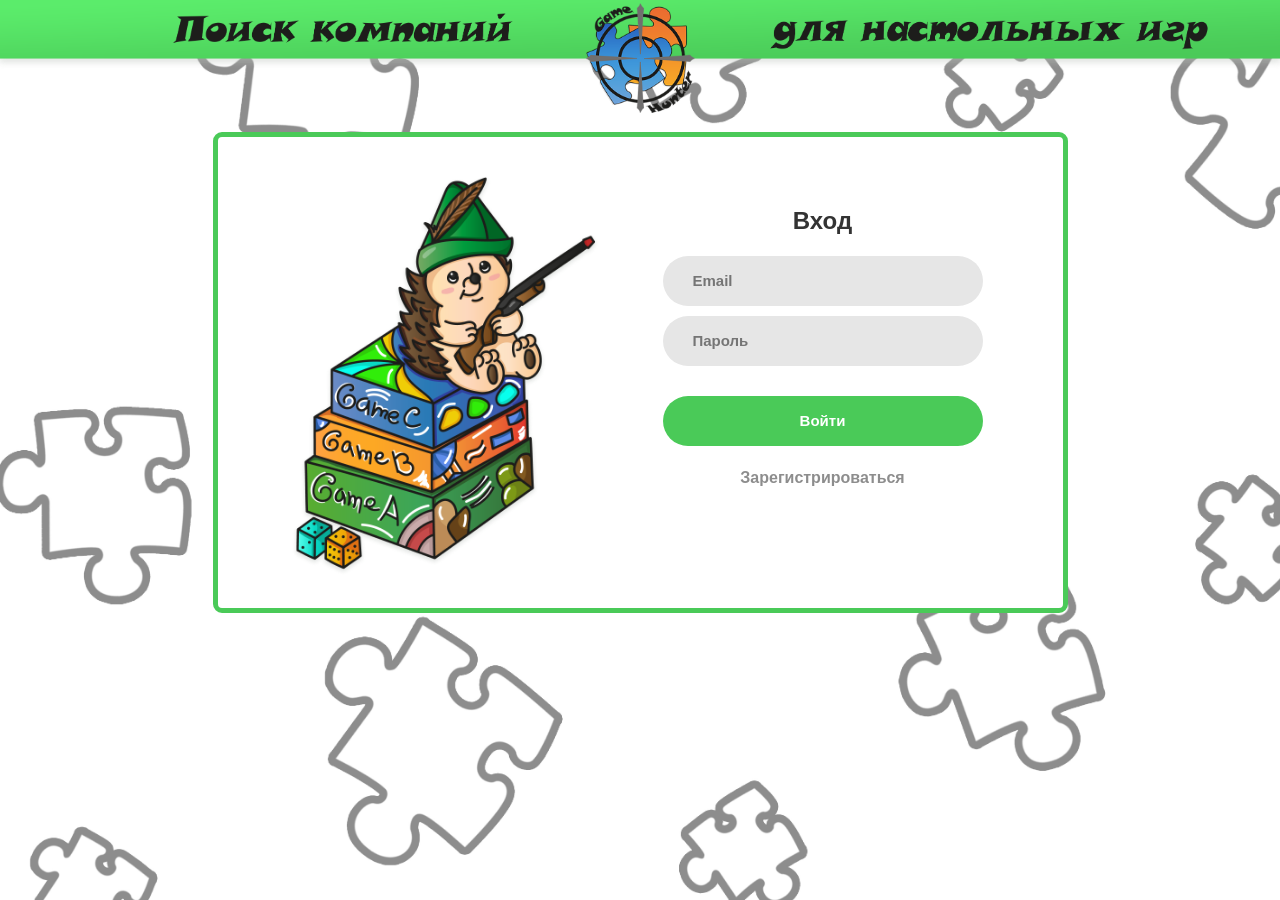
<file: index.html>
<!DOCTYPE html>
<html lang="ru">
  <head>
    <meta http-equiv="Content-Type" content="text/html"; charset="utf-8" />
    <link rel="icon" href="image/em.ico" />
    <meta name="viewport" content="width=device-width, initial-scale=1" />
    <title>Game Hunter</title>
    <link rel="stylesheet" href="normalize.css" type="text/css">
    <link rel="stylesheet" href="GH.css" type="text/css">
  </head>

  <body background="image/fon1.jpg"> 
    <div>
        <img class="pic" name = 'img' src = "image/top.png" />

          <div class="wrap-login100">
            <div class="login100-pic js-tilt" data-tilt>
              <img src="image/hunter.png" alt="IMG">
            </div>
    
            <form class="login100-form validate-form" >
              <span class="login100-form-title">
                Вход
              </span>
    
              <div class="wrap-input100 validate-input" data-validate = "Valid email is required: ex@abc.xyz">
                <input class="input100" type="text" name="email" placeholder="Email">
                <span class="focus-input100"></span>
                <span class="symbol-input100"></span>
              </div>
    
              <div class="wrap-input100 validate-input" data-validate = "Password is required">
                <input class="input100" type="password" name="pass" placeholder="Пароль">
                <span class="focus-input100"></span>
                <span class="symbol-input100"></span>
              </div>
              
              <div class="container-login100-form-btn">
                <button class="login100-form-btn" id ="enter" type="button">
                  Войти
                </button>
              </div>
    
              <div class="text-center">
                <a class="txt2" href="registration.html">
                  Зарегистрироваться
                </a>
              </div>

            </form>
          </div>
          <br><br>

          <script src="log_and_reg.js" type="module"></script>
    </div>



  </body>
</html>
</file>
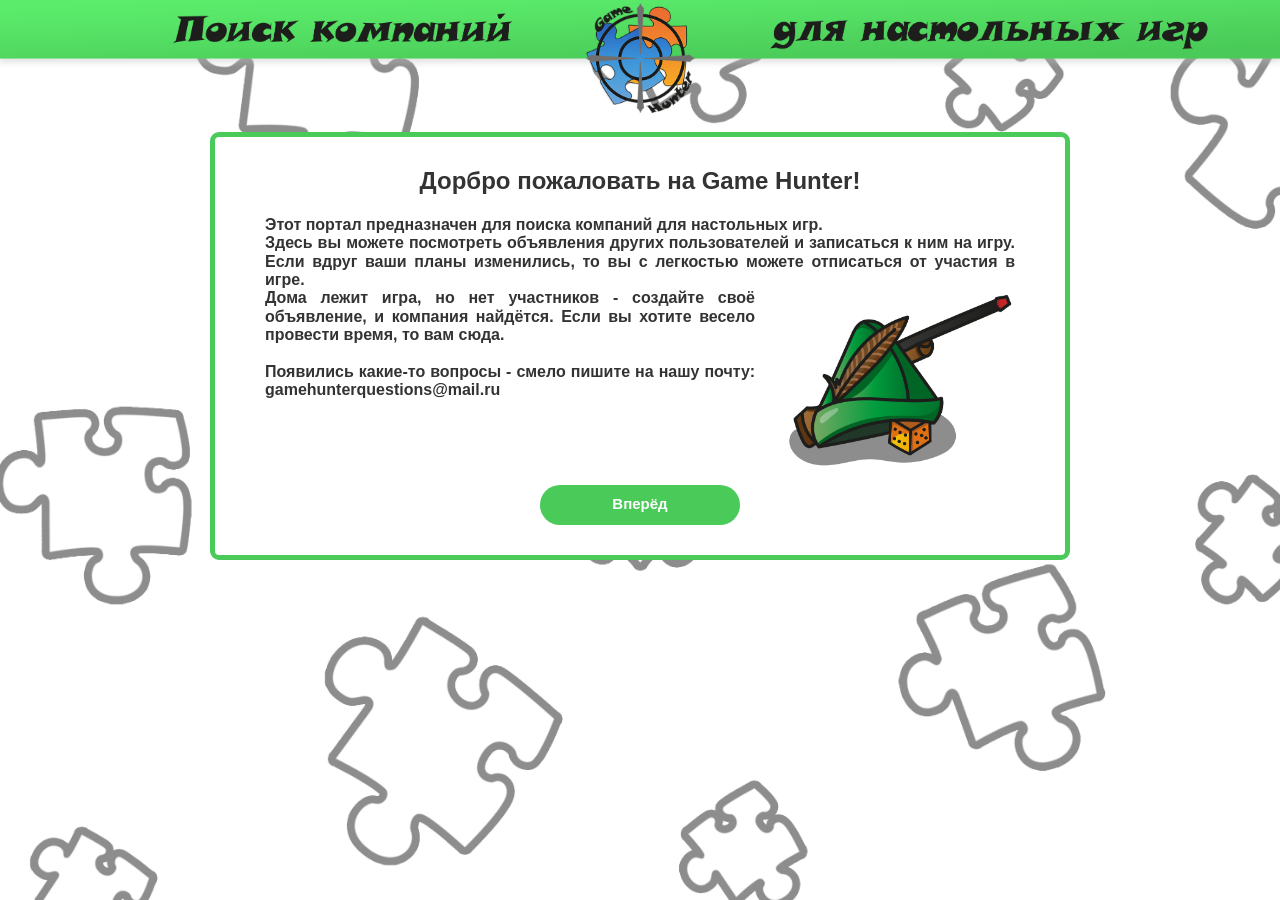
<file: home.html>
<!DOCTYPE html>
<html lang="ru">
  <head>
    <meta http-equiv="Content-Type" content="text/html"; charset="utf-8" />
    <link rel="icon" href="image/em.ico" />
    <meta name="viewport" content="width=device-width, initial-scale=1" />
    <title>Game Hunter</title>
    <link rel="stylesheet" href="normalize.css" type="text/css">
    <link rel="stylesheet" href="GH.css" type="text/css">
    <link rel="stylesheet" href="GH_P.css" type="text/css">
  </head>

  <body> 
    <div>
        <img class="pic" name = 'img' src = "image/top.png" />

          <div class="wrap-login100 info dop">
            <span class="login100-form-title">
              Дорбро пожаловать на Game Hunter!
            </span>
            <div class="text_info">
              <div>
                <p>Этот портал предназначен для поиска компаний для настольных игр. </p>
                <p>Здесь вы можете посмотреть объявления других пользователей и записаться к ним на игру. 
                Если вдруг ваши планы изменились, то вы с легкостью можете отписаться от участия в игре. </p>
              </div>
              <div class="left_info">
                <p>Дома лежит игра, но нет участников - создайте своё объявление, и компания найдётся.
                Если вы хотите весело провести время, то вам сюда. </p>
                <br>
                <p>Появились какие-то вопросы - смело пишите на нашу почту: gamehunterquestions@mail.ru </p>
              </div>
              <span class="cap_info">
                <img  src = "image/cap.png" />
              </span> 
               
            </div>
     
            <div class="go_div">
              <a class="menu-btn a-btn" href="login.html">Вперёд</a>
            </div>
          </div>
          <br><br>

    </div>
  </body>
</html>
</file>
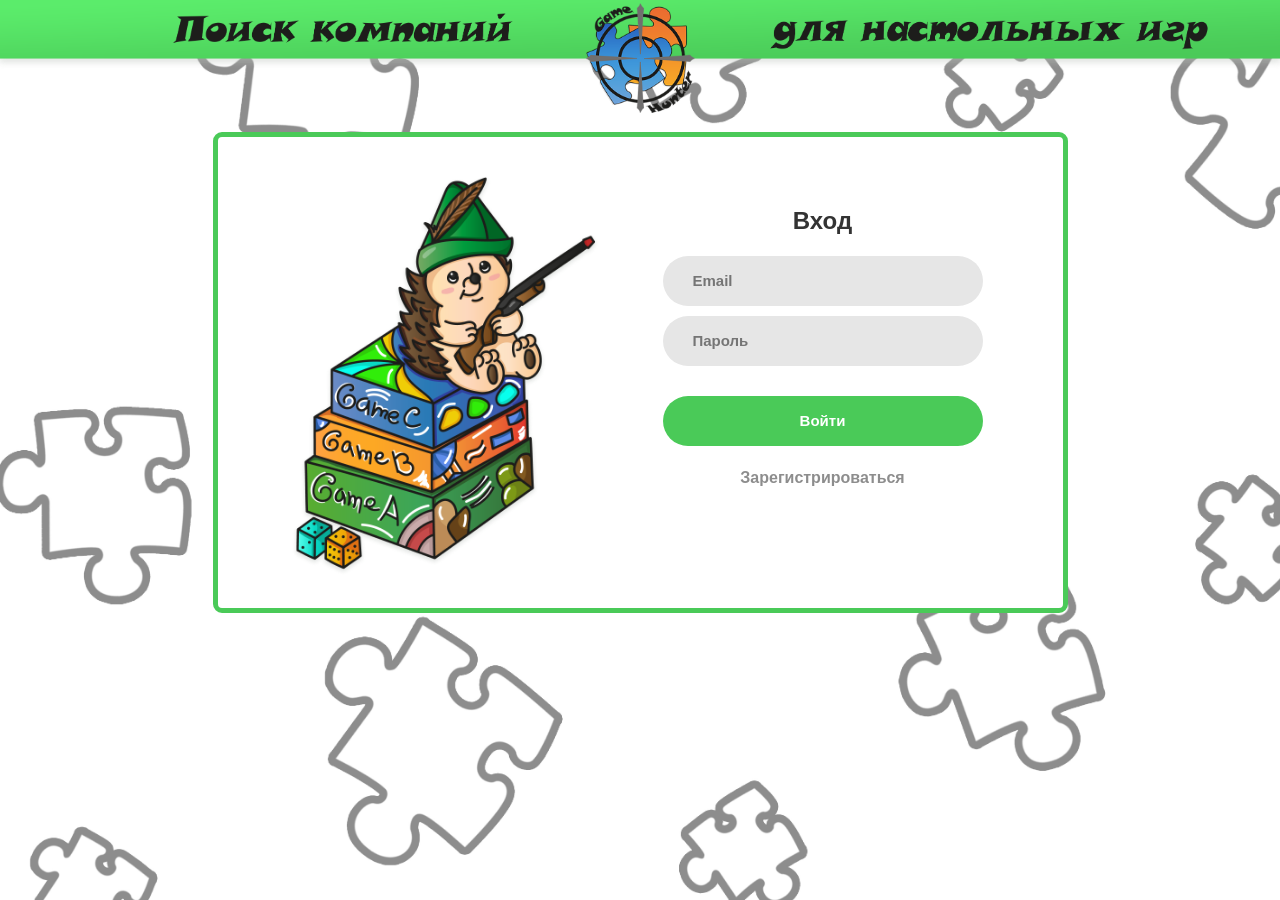
<file: login.html>
<!DOCTYPE html>
<html lang="ru">
  <head>
    <meta http-equiv="Content-Type" content="text/html"; charset="utf-8" />
    <link rel="icon" href="image/em.ico" />
    <meta name="viewport" content="width=device-width, initial-scale=1" />
    <title>Game Hunter</title>
    <link rel="stylesheet" href="normalize.css" type="text/css">
    <link rel="stylesheet" href="GH.css" type="text/css">
  </head>

  <body> 
    <div>
        <img class="pic" name = 'img' src = "image/top.png" />

          <div class="wrap-login100">
            <div class="login100-pic js-tilt" data-tilt>
              <img src="image/hunter.png" alt="IMG">
            </div>
    
            <form class="login100-form validate-form" >
              <span class="login100-form-title">
                Вход
              </span>
    
              <div class="wrap-input100 validate-input" data-validate = "Valid email is required: ex@abc.xyz">
                <input class="input100" type="text" name="email" placeholder="Email">
                <span class="focus-input100"></span>
                <span class="symbol-input100"></span>
              </div>
    
              <div class="wrap-input100 validate-input" data-validate = "Password is required">
                <input class="input100" type="password" name="pass" placeholder="Пароль">
                <span class="focus-input100"></span>
                <span class="symbol-input100"></span>
              </div>
              
              <div class="container-login100-form-btn">
                <button class="login100-form-btn" id ="enter" type="button">
                  Войти
                </button>
              </div>
    
              <div class="text-center">
                <a class="txt2" href="registration.html">
                  Зарегистрироваться
                </a>
              </div>

            </form>
          </div>
          <br><br>

          <script src="log_and_reg.js" type="module"></script>
    </div>



  </body>
</html>
</file>
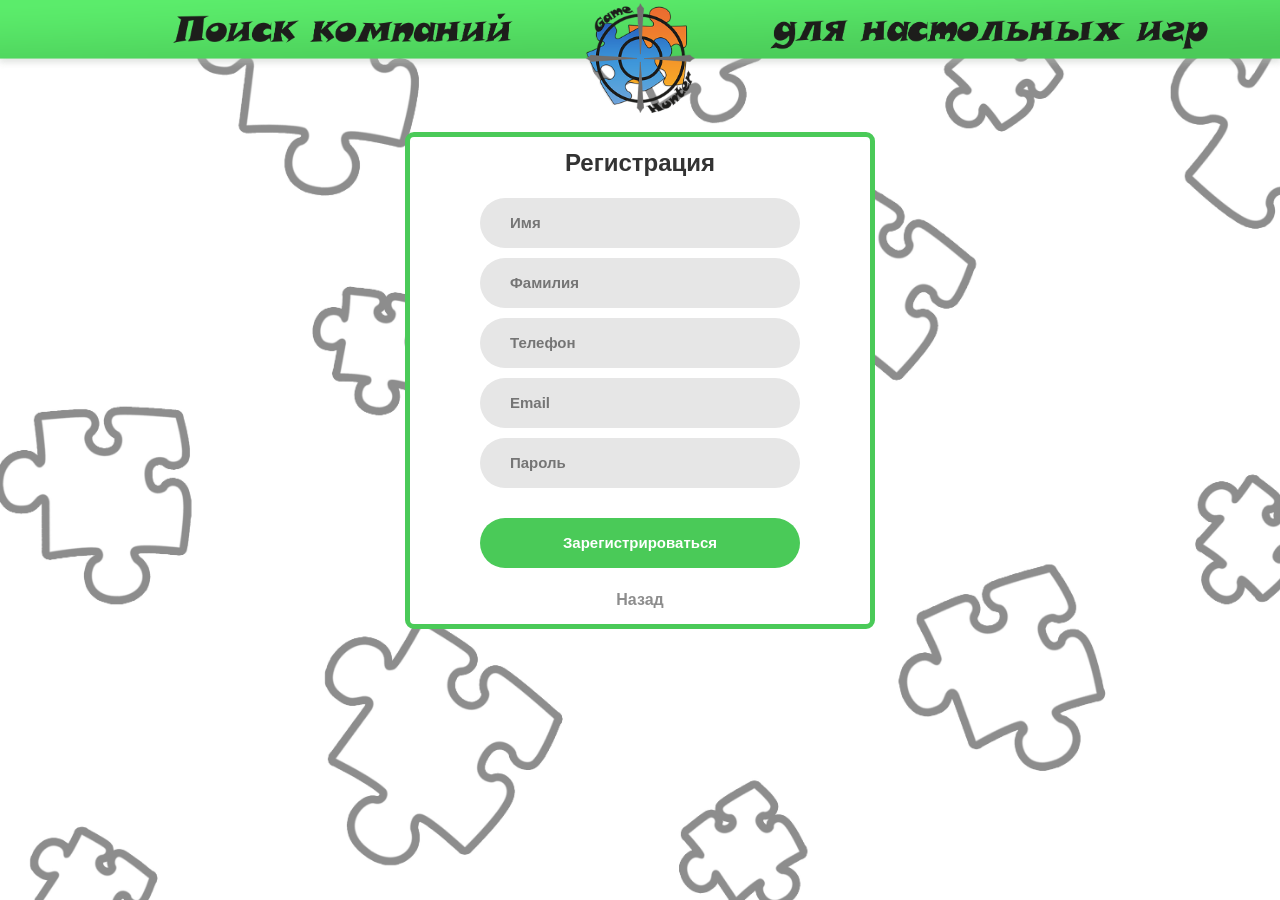
<file: registration.html>
<!DOCTYPE html>
<html lang="ru">
  <head>
    <meta charset="utf-8" />
    <link rel="icon" href="image/em.ico" />
    <meta name="viewport" content="width=device-width, initial-scale=1" />
    <title>Game Hunter</title>
    <link rel="stylesheet" href="normalize.css" type="text/css">
    <link rel="stylesheet" href="GH.css" type="text/css">
  </head>

  <body> 
    <div>

        <img class="pic" name = 'img' src = "image/top.png" />

          <div class="wrap-reg">

            <form class="reg-form validate-form" >
              <span class="login100-form-title">
                Регистрация
              </span>

              <div class="wrap-input100 validate-input" data-validate = "Valid email is required: ex@abc.xyz">
                <input class="input100" type="text" name="firstnameR" placeholder="Имя">
                <span class="focus-input100"></span>
                <span class="symbol-input100"></span>
              </div>

              <div class="wrap-input100 validate-input" data-validate = "Valid email is required: ex@abc.xyz">
                <input class="input100" type="text" name="surnameR" placeholder="Фамилия">
                <span class="focus-input100"></span>
                <span class="symbol-input100"></span>
              </div>

              <div class="wrap-input100 validate-input" data-validate = "Valid email is required: ex@abc.xyz">
                <input class="input100" type="text" name="telR" placeholder="Телефон">
                <span class="focus-input100"></span>
                <span class="symbol-input100"></span>
              </div>
    
              <div class="wrap-input100 validate-input" data-validate = "Valid email is required: ex@abc.xyz">
                <input class="input100" type="text" name="emailR" placeholder="Email">
                <span class="focus-input100"></span>
                <span class="symbol-input100"></span>
              </div>
    
              <div class="wrap-input100 validate-input" data-validate = "Password is required">
                <input class="input100" type="password" name="passR" placeholder="Пароль">
                <span class="focus-input100"></span>
                <span class="symbol-input100"></span>
              </div>
              
              <div class="container-login100-form-btn">
                <button class="login100-form-btn">
                  Зарегистрироваться
                </button>
              </div>
    
              <div class="text-center">
                <a class="txt2" href="login.html"> Назад</a>
              </div>

            </form>
          </div>
          <br><br>
    </div>



  </body>
</html>
</file>
<file: GH.css>
*{
  margin: 0;
  padding: 0;
}

body{
  background-image: url(image/fon1.jpg);
  background-attachment: fixed;
  background-size: cover;
  background-repeat: no-repeat;
  background-position: center center;
  font-family: 'Times New Roman', Times, serif;
  
}
  
.pic{
  width: 100%; 
  height: auto;
  justify-content: center;
  
  position: fixed;
  top: 0;
  left: 0;
  right: 0;
  z-index: 50;
}
  

.hunt{
  width: auto; 
  height: 80%;
  justify-content: center;
}


  /*---------------------------------------------*/
a {
	font-family: Arial, Helvetica, sans-serif;
	font-size: 14px;
	line-height: 1.7;
	color: #666666;
	margin: 0px;
	transition: all 0.4s;
	-webkit-transition: all 0.4s;
  -o-transition: all 0.4s;
  -moz-transition: all 0.4s;
}

a:focus {
	outline: none;
}

a:hover {
	text-decoration: none;
  color: #57b846;
}

/*---------------------------------------------*/
h1,h2,h3,h4,h5,h6 {
	margin: 0px;
}


ul, li {
	margin: 0px;
	list-style-type: none; 
}


/*---------------------------------------------*/
input {
	outline: none;
	border: none;
}

textarea {
  outline: none;
  border: none;
}

textarea:focus, input:focus {
  border-color: transparent !important;
}

/*---------------------------------------------*/
button {
	outline: none;
	border: none;
	background: transparent;
}

button:hover {
	cursor: pointer;
}

iframe {
	border: none !important;
}


.txt1 {
  font-family: Arial, Helvetica, sans-serif;
  font-size: 13px;
  line-height: 1.5;
  color: #999999;
}

.txt2 {
  font-family: Arial, Helvetica, sans-serif;
  font-size: 16px;
  line-height: 1.5;
  text-decoration: none;
  color: #8d8d8d
}


/*//////////////////////////////////////////////////////////////////
[ login ]*/

.wrap-login100 {
  margin-top: 300px;
  width: 750px;
  
  background: #fff;
  border-radius: 9px;
  overflow: hidden;
  border: #4aca58;
  border-style: solid;
  border-width: 5px;
  margin: 0 auto;

  display: -webkit-box;
  display: -webkit-flex;
  display: -moz-box;
  display: -ms-flexbox;
  display: flex;
  flex-wrap: wrap;
  justify-content: space-between;
  margin-top: 132px;
  padding: 30px 70px 20px 25px;
}

.wrap-reg{
  margin-top: 300px;
  width: 400px;
  
  background: #fff;
  border-radius: 9px;
  overflow: hidden;
  border: #4aca58;
  border-style: solid;
  border-width: 5px;
  margin: 0 auto;

  display: -webkit-box;
  display: -webkit-flex;
  display: -moz-box;
  display: -ms-flexbox;
  display: flex;
  flex-wrap: wrap;
  justify-content: space-between;
  margin-top: 132px;
  padding: 2px 30px 2px 30px;
}


/*------------------------------------------------------------------
[  ]*/
.login100-pic {
  width: 370px;
}

.login100-pic img {
  max-width: 100%;
}


/*------------------------------------------------------------------
[  ]*/
.login100-form {
  padding: 40px 10px 10px 10px;
  width: 320px;
}

.reg-form{
  padding: 10px 10px 10px 10px;
  width: 320px;
  margin-left: auto;
  margin-right: auto;
}

.login100-form-title {
  font-family: Arial, Helvetica, sans-serif;
  font-weight: bold;
  font-size: 24px;
  color: #333333;
  line-height: 1.2;
  text-align: center;

  width: 100%;
  display: block;
  padding-bottom: 20px;
}


/*---------------------------------------------*/
.wrap-input100 {
  position: relative;
  justify-content: center;
  flex-wrap: wrap;
  display: flex;
  width: 100%;
  z-index: 1;
  margin-bottom: 10px;
}

.input100 {
  font-family: Arial, Helvetica, sans-serif;
  font-weight: bold;
  font-size: 15px;
  line-height: 1.5;
  color: #666666;

  display: block;
  width: 100%;
  background: #e6e6e6;
  height: 50px;
  border-radius: 25px;
  padding: 0 30px 0 30px;
}


/*------------------------------------------------------------------
[ Focus ]*/
.focus-input100 {
  display: block;
  position: absolute;
  border-radius: 25px;
  bottom: 0;
  left: 0;
  z-index: -1;
  width: 100%;
  height: 100%;
  box-shadow: 0px 0px 0px 0px;
  color: rgba(87,184,70, 0.8);
}

.input100:focus + .focus-input100 {
  -webkit-animation: anim-shadow 0.5s ease-in-out forwards;
  animation: anim-shadow 0.5s ease-in-out forwards;
}

@-webkit-keyframes anim-shadow {
  to {
    box-shadow: 0px 0px 70px 25px;
    opacity: 0;
  }
}

@keyframes anim-shadow {
  to {
    box-shadow: 0px 0px 70px 25px;
    opacity: 0;
  }
}

.symbol-input100 {
  font-size: 15px;

  display: -webkit-box;
  display: -webkit-flex;
  display: -moz-box;
  display: -ms-flexbox;
  display: flex;
  align-items: center;
  position: absolute;
  border-radius: 25px;
  bottom: 0;
  left: 0;
  width: 100%;
  height: 100%;
  padding-left: 35px;
  pointer-events: none;
  color: #666666;

  -webkit-transition: all 0.4s;
  -o-transition: all 0.4s;
  -moz-transition: all 0.4s;
  transition: all 0.4s;
}

.input100:focus + .focus-input100 + .symbol-input100 {
  color: #57b846;
  padding-left: 28px;
}

.text-center{
  padding-top: 20px;
  display: flex;
  flex-wrap: wrap;
  justify-content: center;
  font-weight: 600;
}

/*------------------------------------------------------------------
[ Button ]*/
.container-login100-form-btn {
  width: 100%;
  display: -webkit-box;
  display: -webkit-flex;
  display: -moz-box;
  display: -ms-flexbox;
  display: flex;
  flex-wrap: wrap;
  justify-content: center;
  padding-top: 20px;
}


.login100-form-btn {
  font-family: Arial, Helvetica, sans-serif;
  font-weight: bold;
  font-size: 15px;
  line-height: 1.5;
  color: #fff;

  width: 100%;
  height: 50px;
  border-radius: 25px;
  background: #4aca58;
  display: -webkit-box;
  display: -webkit-flex;
  display: -moz-box;
  display: -ms-flexbox;
  display: flex;
  justify-content: center;
  align-items: center;
  padding: 0 25px;

  -webkit-transition: all 0.4s;
  -o-transition: all 0.4s;
  -moz-transition: all 0.4s;
  transition: all 0.4s;
}

.login100-form-btn:hover {
  background: #706f6f;
}


/*------------------------------------------------------------------
[ Alert validate ]*/

.validate-input {
  position: relative;
}

.alert-validate::before {
  content: attr(data-validate);
  position: absolute;
  max-width: 70%;
  background-color: white;
  border: 1px solid #c80000;
  border-radius: 13px;
  padding: 4px 25px 4px 10px;
  top: 50%;
  -webkit-transform: translateY(-50%);
  -moz-transform: translateY(-50%);
  -ms-transform: translateY(-50%);
  -o-transform: translateY(-50%);
  transform: translateY(-50%);
  right: 8px;
  pointer-events: none;

  font-family: Arial, Helvetica, sans-serif;
  font-weight: bold;
  color: #c80000;
  font-size: 13px;
  line-height: 1.4;
  text-align: left;

  visibility: hidden;
  opacity: 0;

  -webkit-transition: opacity 0.4s;
  -o-transition: opacity 0.4s;
  -moz-transition: opacity 0.4s;
  transition: opacity 0.4s;
}

.alert-validate::after {
  content: "\f06a";
  font-family: Arial, Helvetica, sans-serif;
  font-weight: bold;
  display: block;
  position: absolute;
  color: #c80000;
  font-size: 15px;
  top: 50%;
  -webkit-transform: translateY(-50%);
  -moz-transform: translateY(-50%);
  -ms-transform: translateY(-50%);
  -o-transform: translateY(-50%);
  transform: translateY(-50%);
  right: 13px;
}

.alert-validate:hover:before {
  visibility: visible;
  opacity: 1;
}

@media (max-width: 992px) {
  .alert-validate::before {
    visibility: visible;
    opacity: 1;
  }
}
</file>
<file: GH_P.css>
.wrap-portal{
  margin-top: 300px;
  width: 720px;
  min-height: 470px;
  
  background: #fff;
  border-radius: 9px;
  overflow: hidden;
  border: #4aca58;
  border-style: solid;
  border-width: 5px;
  margin: 0 auto;

  display: -webkit-box;
  display: -webkit-flex;
  display: -moz-box;
  display: -ms-flexbox;
  display: flex;
  flex-wrap: wrap;
  justify-content: space-between;
  margin-top: 132px;
  padding: 2px 30px 2px 30px;
}

.info{
  padding: 30px 50px 20px 50px;
  text-align: justify;
}

.menu {
  width: 220px;
  padding: 38px 10px 20px 10px;
}

.data {
  width: 450px;
  padding: 10px 10px 20px 10px;
}

.go_div{
  width: 200px;
  display: flex;
  justify-content: center;
  align-content: center;
  margin: 0 auto;
  padding-top: 10px;
}

.menu-btn {
  font-family: Arial, Helvetica, sans-serif;
  font-weight: bold;
  font-size: 15px;
  line-height: 1.5;
  color: #fff;
  text-decoration: none;

  width: 100%;
  height: 40px;
  border-radius: 25px;
  background: #4aca58;
  display: -webkit-box;
  display: -webkit-flex;
  display: -moz-box;
  display: -ms-flexbox;
  display: flex;
  justify-content: center;
  align-items: center;
  margin-bottom: 10px;

  -webkit-transition: all 0.4s;
  -o-transition: all 0.4s;
  -moz-transition: all 0.4s;
  transition: all 0.4s;
}

.menu-btn:hover {
  background: #706f6f;
}

.a-btn:hover{
  text-decoration: none;
  color: #fff;
}

.ad-form {
  padding-left: 40px;
  width: 417px;
  max-height: 440px;
  margin-top: 0;
  margin-bottom: auto;
  margin-left: auto;
  margin-right: auto;
  display: flex;
  flex-wrap: wrap;
  justify-content: space-between;
  overflow-y: auto;
}

::-webkit-scrollbar {
	-webkit-appearance: none;
	width: 7px;
}
::-webkit-scrollbar-thumb {
	border-radius: 2px;
	background-color: #8d8d8d;;
	box-shadow: 0 0 1px rgba(255,255,255,0.5);
}

.wrap-input-ad{
  position: relative;
  justify-content: center;
  flex-wrap: wrap;
  display: flex;
  width: 350px;
  z-index: 1;
  margin-bottom: 10px;
  margin-left: 0;
}

.input-ad {
  font-family: Arial, Helvetica, sans-serif;
  font-weight: bold;
  font-size: 15px;
  line-height: 1.5;
  color: #666666;

  display: block;
  width: 100%;
  background: #e6e6e6;
  height: 40px;
  border-radius: 25px;
  padding: 0 30px 0 30px;
}

.ad-form-title{
  font-family: Arial, Helvetica, sans-serif;
  font-weight: bold;
  font-size: 15px;
  color: #333333;
  line-height: 1.2;
  text-align: left;

  width: 100%;
  display: block;
  padding-bottom: 10px;
}

.ad-form-btn{
  width: 170px;
  margin-left: 0;
}

.bush img {
  max-width: 100%;
  padding-top: 15px;
}


.im_pr{
  width: 200px;
  margin-right: 0;
  
}

.im_pr img {
  max-width: 100%;
}

.f_l_name{
  font-family: Arial, Helvetica, sans-serif;
  font-size: 24px;
  font-weight: bold;
  color: #333333;
  padding-top: 15px;
}

.tel_email{
  font-family: Arial, Helvetica, sans-serif;
  font-size: 16px;
  color: #333333;
  padding-top: 30px;
}

.data_pr{
  width: 200px;
  word-wrap: break-word;
}

p{
  font-family: Arial, Helvetica, sans-serif;
  color: #333333;
  font-size: 16px;
  font-weight: 600;
}

.cap_info{
  width: 230px;
  margin-right: 0;
  margin-left: auto;
}

.cap_info img {
  max-width: 100%;
}

.left_info{
  width: 490px;
}

.text_info{
  display: flex;
  flex-wrap: wrap;
  justify-content: space-between;
}

.ads_form{
  width: 450px;
  background-color: #fff;
  border-radius: 9px;
  overflow: hidden;
  border: #f1832d;
  border-style: solid;
  border-width: 5px;

  text-align: justify;
  display: flex;
  flex-wrap: wrap;
  justify-content: space-between;
  padding: 20px;
  font-family: Arial, Helvetica, sans-serif;
  color: #333333;
  font-size: 14px;
  font-weight: 600;
  margin-left: 0;
  margin-bottom: 20px;
  margin-right: 10px;
}


.participants{
  margin-left: 20px;
}

.text-btn-ads{
  padding-top: 13px;
  display: flex;
  flex-wrap: wrap;
  justify-content: center;
  margin-right: 0;
  margin-left: auto;
}

.txt3{
  color: #8d8d8d;
  text-decoration: none;
}

.txt4{
  text-decoration: none;
  font-family: Arial, Helvetica, sans-serif;
  font-weight: bold;
  font-size: 15px;
  color: #333333;
  padding-top: 0;
}

.txt4:hover{
  color: #9c6a36;
}
</file>
